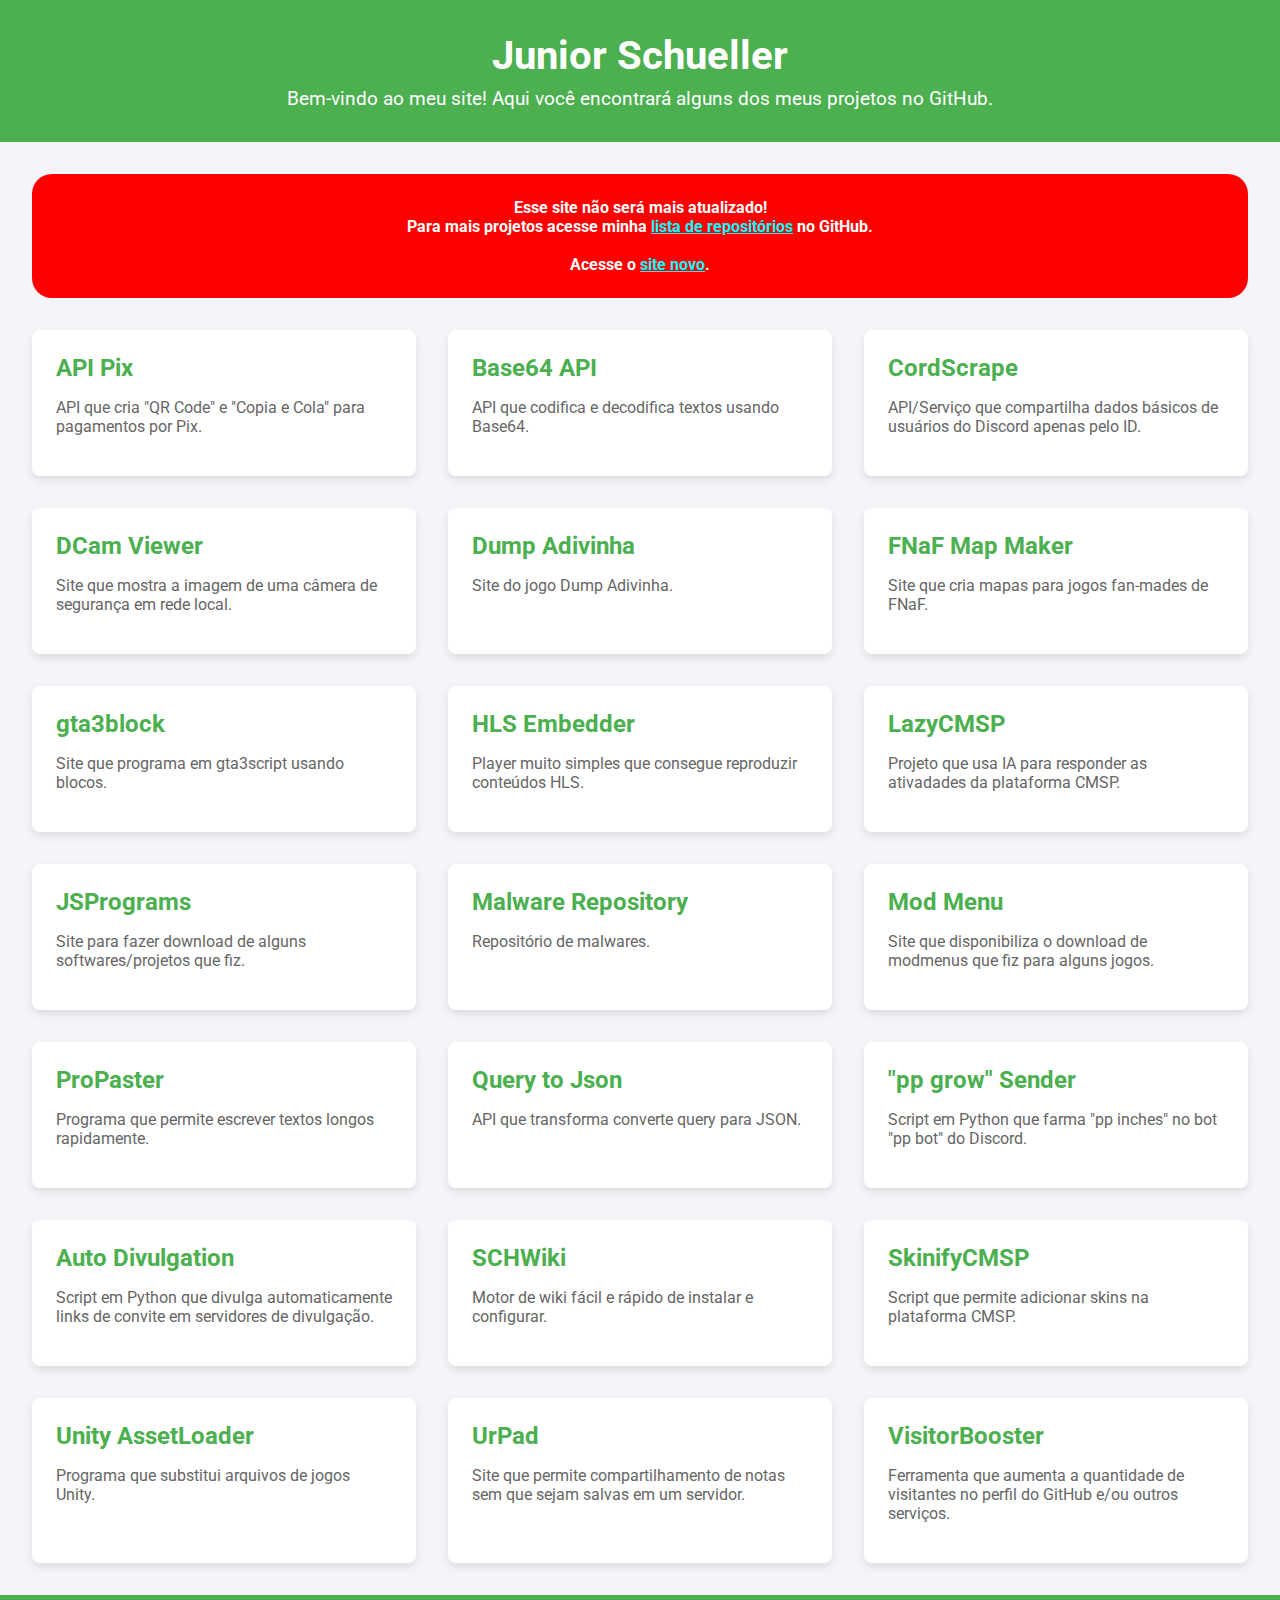
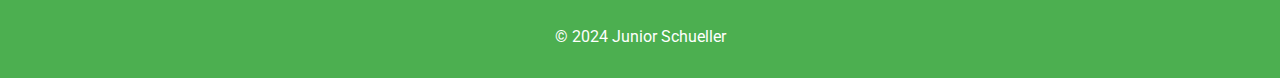
<file: old/index.html>
<!DOCTYPE html>
<html lang="pt-br">
<head>
    <meta charset="UTF-8">
    <meta name="viewport" content="width=device-width, initial-scale=1.0">
    <title>Junior Schueller</title>
    <link rel="shortcut icon" href="../assets/images/site/favicon.png" type="image/png">
    <link rel="stylesheet" href="style.css">
    <link href="https://fonts.googleapis.com/css2?family=Roboto:wght@400;700&display=swap" rel="stylesheet">
</head>
<body>
    <header>
        <h1>Junior Schueller</h1>
        <p>Bem-vindo ao meu site! Aqui você encontrará alguns dos meus projetos no GitHub.</p>
    </header>
    <main>
        <div class="warning">
            <p>Esse site não será mais atualizado!</p>
            <p>Para mais projetos acesse minha <a href="https://github.com/JuniorSchueller?tab=repositories">lista de repositórios</a> no GitHub.</p>
            <br>
            <p>Acesse o <a href="../">site novo</a>.</p>
        </div>
        <section class="projects">
            <div class="project">
                <h2><a href="https://github.com/JuniorSchueller/api-pix" target="_blank">API Pix</a></h2>
                <p>API que cria "QR Code" e "Copia e Cola" para pagamentos por Pix.</p>
            </div>
            <div class="project">
                <h2><a href="https://github.com/JuniorSchueller/Base64-API" target="_blank">Base64 API</a></h2>
                <p>API que codifica e decodifica textos usando Base64.</p>
            </div>
            <div class="project">
                <h2><a href="https://github.com/JuniorSchueller/CordScrape" target="_blank">CordScrape</a></h2>
                <p>API/Serviço que compartilha dados básicos de usuários do Discord apenas pelo ID.</p>
            </div>
            <div class="project">
                <h2><a href="https://github.com/JuniorSchueller/dcam-viewer" target="_blank">DCam Viewer</a></h2>
                <p>Site que mostra a imagem de uma câmera de segurança em rede local.</p>
            </div>
            <div class="project">
                <h2><a href="https://github.com/JuniorSchueller/dumpadivinha" target="_blank">Dump Adivinha</a></h2>
                <p>Site do jogo Dump Adivinha.</p>
            </div>
            <div class="project">
                <h2><a href="https://github.com/JuniorSchueller/FNaF_MapMaker" target="_blank">FNaF Map Maker</a></h2>
                <p>Site que cria mapas para jogos fan-mades de FNaF.</p>
            </div>
            <div class="project">
                <h2><a href="https://github.com/JuniorSchueller/gta3block" target="_blank">gta3block</a></h2>
                <p>Site que programa em gta3script usando blocos.</p>
            </div>
            <div class="project">
                <h2><a href="https://github.com/JuniorSchueller/hls-embedder" target="_blank">HLS Embedder</a></h2>
                <p>Player muito simples que consegue reproduzir conteúdos HLS.</p>
            </div>
            <div class="project">
                <h2><a href="https://github.com/JuniorSchueller/LazyCMSP" target="_blank">LazyCMSP</a></h2>
                <p>Projeto que usa IA para responder as ativadades da plataforma CMSP.</p>
            </div>
            <div class="project">
                <h2><a href="https://github.com/JuniorSchueller/jsprograms" target="_blank">JSPrograms</a></h2>
                <p>Site para fazer download de alguns softwares/projetos que fiz.</p>
            </div>
            <div class="project">
                <h2><a href="https://github.com/JuniorSchueller/MalwareRepository" target="_blank">Malware Repository</a></h2>
                <p>Repositório de malwares.</p>
            </div>
            <div class="project">
                <h2><a href="https://github.com/JuniorSchueller/modmenu" target="_blank">Mod Menu</a></h2>
                <p>Site que disponibiliza o download de modmenus que fiz para alguns jogos.</p>
            </div>
            <div class="project">
                <h2><a href="https://github.com/JuniorSchueller/ProPaster" target="_blank">ProPaster</a></h2>
                <p>Programa que permite escrever textos longos rapidamente.</p>
            </div>
            <div class="project">
                <h2><a href="https://github.com/JuniorSchueller/queryToJson" target="_blank">Query to Json</a></h2>
                <p>API que transforma converte query para JSON.</p>
            </div>
            <div class="project">
                <h2><a href="https://github.com/JuniorSchueller/SCH__PPGrowSender" target="_blank">"pp grow" Sender</a></h2>
                <p>Script em Python que farma "pp inches" no bot "pp bot" do Discord.</p>
            </div>
            <div class="project">
                <h2><a href="https://github.com/JuniorSchueller/SCH_AutoDivulgation" target="_blank">Auto Divulgation</a></h2>
                <p>Script em Python que divulga automaticamente links de convite em servidores de divulgação.</p>
            </div>
            <div class="project">
                <h2><a href="https://github.com/JuniorSchueller/SCHWiki" target="_blank">SCHWiki</a></h2>
                <p>Motor de wiki fácil e rápido de instalar e configurar.</p>
            </div>
            <div class="project">
                <h2><a href="https://github.com/JuniorSchueller/SkinifyCMSP" target="_blank">SkinifyCMSP</a></h2>
                <p>Script que permite adicionar skins na plataforma CMSP.</p>
            </div>
            <div class="project">
                <h2><a href="https://github.com/JuniorSchueller/Unity-AssetLoader" target="_blank">Unity AssetLoader</a></h2>
                <p>Programa que substitui arquivos de jogos Unity.</p>
            </div>
            <div class="project">
                <h2><a href="https://github.com/JuniorSchueller/UrPad" target="_blank">UrPad</a></h2>
                <p>Site que permite compartilhamento de notas sem que sejam salvas em um servidor.</p>
            </div>
            <div class="project">
                <h2><a href="https://github.com/JuniorSchueller/VisitorBooster" target="_blank">VisitorBooster</a></h2>
                <p>Ferramenta que aumenta a quantidade de visitantes no perfil do GitHub e/ou outros serviços.</p>
            </div>
        </section>
    </main>
    <footer>
        <p>&copy; 2024 Junior Schueller</p>
    </footer>
</body>
</html>
</file>
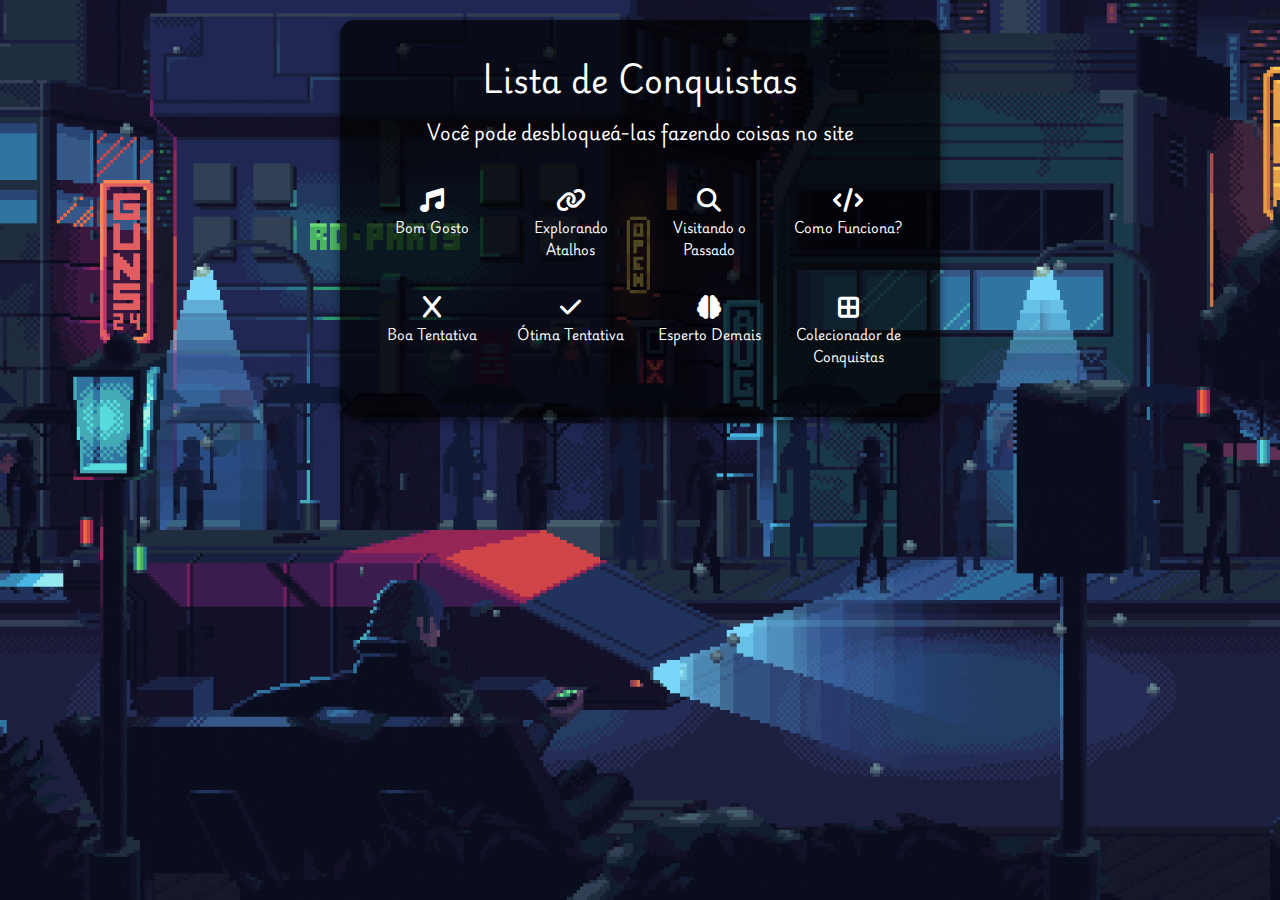
<file: achievements.html>
<!DOCTYPE html>
<html lang="pt-BR">
<head>
    <meta charset="UTF-8">
    <meta name="viewport" content="width=device-width, initial-scale=1.0">
    <title>Junior Schueller - Lista de Conquistas</title>
    <link rel="shortcut icon" href="./assets/images/site/favicon.png" type="image/png">

    <link rel="stylesheet" href="./assets/styles/main.css">
    <link rel="stylesheet" href="./assets/styles/achievements.css">
    <link rel="stylesheet" href="https://cdnjs.cloudflare.com/ajax/libs/font-awesome/6.7.2/css/all.min.css">
</head>
<body>
    <input type="hidden" id="pageId" value="achievements">

    <div class="content">
        <div class="achievements">
            <h1>Lista de Conquistas</h1>
            <p>Você pode desbloqueá-las fazendo coisas no site</p>
            <div class="section" id="achievements">
                <div class="section-content"></div>
            </div>
        </div>
        <div class="hint"></div>
    </div>

    <script src="./assets/scripts/achievements.js"></script>
</body>
</html>
</file>
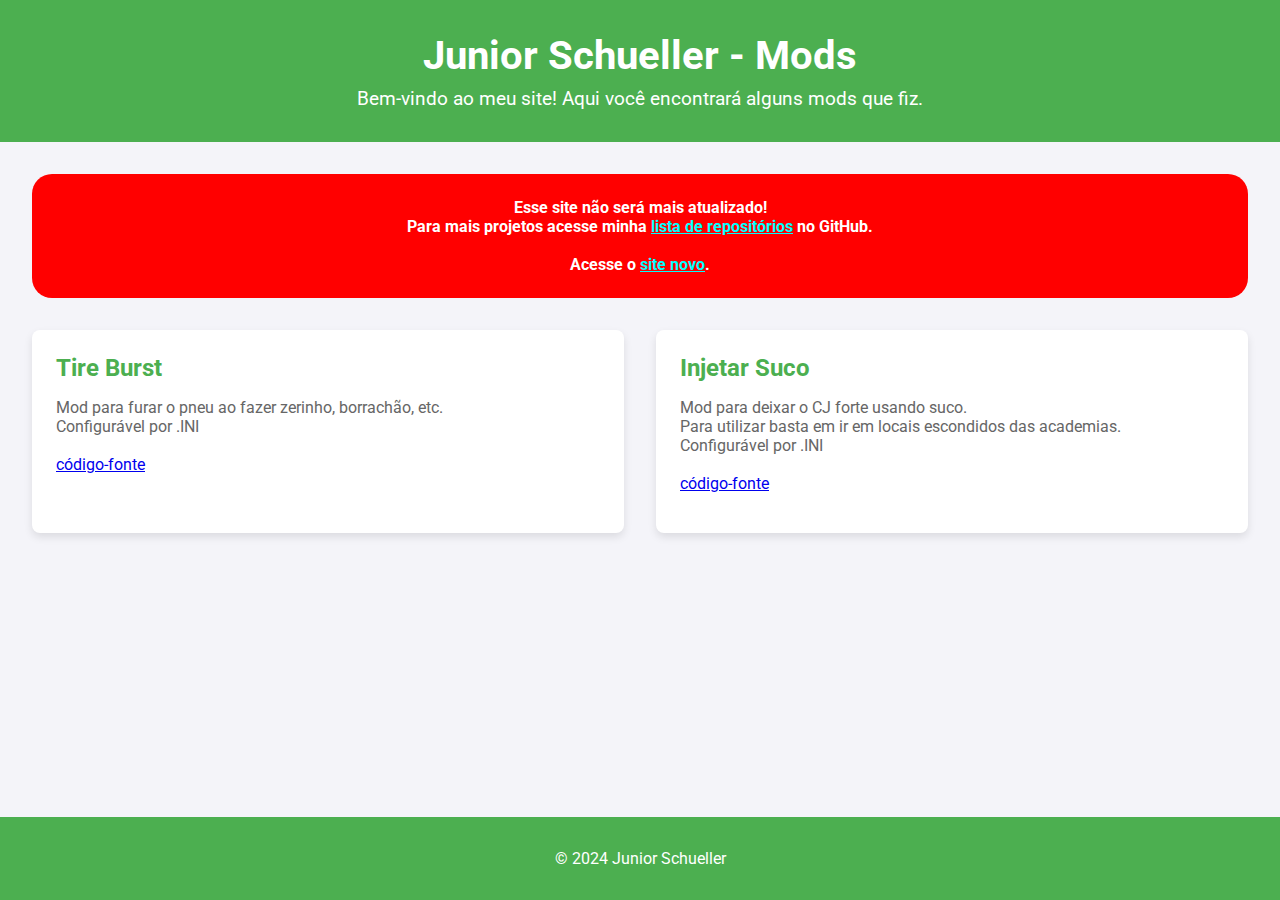
<file: old/mods.html>
<!DOCTYPE html>
<html lang="pt-br">
<head>
    <meta charset="UTF-8">
    <meta name="viewport" content="width=device-width, initial-scale=1.0">
    <title>Junior Schueller - Mods</title>
    <link rel="shortcut icon" href="../assets/images/site/favicon.png" type="image/png">
    <link rel="stylesheet" href="style.css">
    <link href="https://fonts.googleapis.com/css2?family=Roboto:wght@400;700&display=swap" rel="stylesheet">
</head>
<body>
    <header>
        <h1>Junior Schueller - Mods</h1>
        <p>Bem-vindo ao meu site! Aqui você encontrará alguns mods que fiz.</p>
    </header>
    <main>
        <div class="warning">
            <p>Esse site não será mais atualizado!</p>
            <p>Para mais projetos acesse minha <a href="https://github.com/JuniorSchueller?tab=repositories">lista de repositórios</a> no GitHub.</p>
            <br>
            <p>Acesse o <a href="../">site novo</a>.</p>
        </div>
        <section class="mods">
            <div class="mod">
                <h2><a href="https://sharemods.com/d06fus7hobf1/Tire_Burst.zip.html" target="_blank">Tire Burst</a></h2>
                <p>
                    Mod para furar o pneu ao fazer zerinho, borrachão, etc.<br>
                    Configurável por .INI
                    <br><br>
                    <a href="https://gist.github.com/JuniorSchueller/0729872cbd7f63ea94c903c8dc727a6e">código-fonte</a>
                </p>
            </div>
            <div class="mod">
                <h2><a href="https://sharemods.com/9czkbi01vtyi/Injetar_Suco.zip.html" target="_blank">Injetar Suco</a></h2>
                <p>
                    Mod para deixar o CJ forte usando suco.<br>
                    Para utilizar basta em ir em locais escondidos das academias.<br>
                    Configurável por .INI
                    <br><br>
                    <a href="https://gist.github.com/JuniorSchueller/7f6859283d51ee66bca02b98bf0338f7">código-fonte</a>
                </p>
            </div>
        </section>
    </main>
    <footer>
        <p>&copy; 2024 Junior Schueller</p>
    </footer>
</body>
</html>
</file>
<file: old/style.css>
body {
    font-family: 'Roboto', sans-serif;
    margin: 0;
    padding: 0;
    box-sizing: border-box;
    background-color: #f4f4f9;
    display: flex;
    flex-direction: column;
    min-height: 100vh;
}

header {
    background-color: #4CAF50;
    color: white;
    text-align: center;
    padding: 2rem 0;
}

header h1 {
    margin: 0;
    font-size: 2.5rem;
}

header p {
    margin: 0.5rem 0 0;
    font-size: 1.2rem;
}

main {
    flex: 1;
    padding: 2rem;
}

.warning * {
    margin: 0;
    padding: 0;
}
.warning {
    background: red;
    border-radius: 20px;
    color: white;
    padding: 1.5rem;
    margin-bottom: 2rem;
    text-align: center;
    font-weight: bold;
}
.warning a {
    color: #00ffff;
}

.projects, .mods {
    display: grid;
    grid-template-columns: repeat(auto-fit, minmax(300px, 1fr));
    gap: 2rem;
}

.project, .mod {
    background-color: white;
    border-radius: 8px;
    box-shadow: 0 4px 8px rgba(0, 0, 0, 0.1);
    padding: 1.5rem;
    transition: transform 0.2s;
}

.project:hover, .mod:hover {
    transform: scale(1.05);
}

.project h2, .mod h2 {
    margin: 0 0 1rem;
    color: #333;
}

.project h2 a, .mod h2 a {
    text-decoration: none;
    color: #4CAF50;
}

.project p, .mod p {
    color: #666;
    font-size: 1rem;
}

footer {
    text-align: center;
    padding: 1rem 0;
    background-color: #4CAF50;
    color: white;
}
</file>
<file: assets/styles/main.css>
@import url('https://fonts.googleapis.com/css2?family=Playwrite+DE+Grund&display=swap');

* {
    margin: 0;
    padding: 0;
    box-sizing: border-box;
}

body {
    font-family: 'Playwrite DE Grund', cursive;
    color: #fff;
    background: url('../images/site/wallpaper.gif') no-repeat center center fixed;
    background-size: cover;
    height: 100vh;
}

a {
    color: white;
}

hr {
    border-color: #ffffff62;
}

.loading {
    position: absolute;
    top: 0;
    left: 0;
    width: 100%;
    height: 100%;
    background: rgb(0,0,0);
    background: linear-gradient(152deg, rgba(0,0,0,1) 0%, rgba(42,42,42,1) 50%, rgba(73,73,73,1) 100%);
    color: white;
    display: flex;
    justify-content: center;
    align-items: center;
    flex-direction: column;
    opacity: 1;
    pointer-events: none;
    transition: opacity 0.3s ease-in-out;
}

.loading img {
    width: 50px;
    margin-bottom: 20px;
}

.loading p {
    font-size: 18px;
    color: white;
}

.content {
    display: block;
    opacity: 1;
    z-index: 10;
    padding: 20px;
}

.me, .you, .achievements {
    text-align: center;
    background: rgba(0, 0, 0, 0.7);
    border-radius: 15px;
    padding: 30px;
    max-width: 600px;
    margin: 0 auto;
    box-shadow: 0 4px 10px rgba(0, 0, 0, 0.5);
}

.me img, .you img, .achievements img {
    border-radius: 50%;
    width: 220px;
    height: 220px;
    object-fit: cover;
    margin-bottom: 20px;
}

.me h1, .you h1, .achievements h1 {
    color: white;
    font-size: 32px;
    margin-bottom: 10px;
}

.me p, .you p, .achievements p {
    color: white;
    font-size: 18px;
    margin-bottom: 20px;
}

.section {
    margin-top: 40px;
    color: white;
}

.section-name {
    font-size: 24px;
    margin-bottom: 10px;
    text-align: left;
    font-weight: bold;
}

.section-content {
    display: grid;
    grid-template-columns: repeat(4, 1fr);
    gap: 15px;
}

.section-content div {
    text-align: center;
}

.section-content img {
    width: 50px;
    height: 50px;
    object-fit: contain;
    margin-bottom: 10px;
    border-radius: 0;
}

.shortcuts {
    display: flex;
    justify-content: center;
    align-items: center;
    gap: 15px;
    margin-top: 10px;
}

.shortcuts button {
    background: rgba(0, 0, 0, 0.6);
    border: none;
    padding: 10px;
    border-radius: 8px;
    cursor: pointer;
    transition: transform 0.3s ease, background 0.3s ease;
    display: flex;
    justify-content: center;
    align-items: center;
    min-width: 50px;
    min-height: 50px;
    max-width: 50px;
    max-height: 50px;
}

.shortcuts button:hover {
    transform: scale(1.1);
    background: rgba(0, 0, 0, 0.8);
}

.shortcuts i {
    font-size: 24px;
    color: white;
}

.shortcuts img {
    width: 30px;
    height: 30px;
    object-fit: contain;
    border-radius: 0;
    padding: 0;
    margin: 0;
}

.section#links .section-content {
    display: flex;
    flex-direction: column;
}

.section#links .section-content a {
    color: rgba(255, 255, 255, 0.672);
}

.section#achievements i {
    font-size: x-large;
}

.old-version {
    background: rgba(255, 88, 88, 0.466);
    border-radius: 10px;
    padding: 15px;
    box-shadow: 0 4px 10px rgba(0, 0, 0, 0.5);
    color: white;
    z-index: 20;
    width: 100%;
    text-align: center;
}

.old-version:hover {
    background: rgba(255, 41, 41, 0.466);
    cursor: pointer;
}

.code-area .code-area-interactive {
    display: flex;
}

.code-area .code-area-interactive input[type="text"] {
    background: #00000063;
    font-size: large;
    color: white;
    border: 1px solid #fff;
    border-radius: 12px;
    outline: none;
    width: 100%;
    padding: 12px;
    margin-right: 5px;
    transition: 0.2s;
}

.code-area .code-area-interactive input[type="button"] {
    background: #00000063;
    font-size: large;
    cursor: pointer;
    color: white;
    border: 1px solid #fff;
    border-radius: 12px;
    outline: none;
    width: 10%;
    padding: 12px;
    transition: 0.2s;
}

.code-area .code-area-interactive input[type="text"]:hover, .code-area .code-area-interactive input[type="button"]:hover {
    background: #1b1b1b98;
}

.code-area .code-area-static .error {
    color: red;
    font-weight: bold;
}

.player {
    position: fixed;
    top: 10px;
    right: 10px;
    background: rgba(0, 0, 0, 0.6);
    border-radius: 10px;
    padding: 15px;
    box-shadow: 0 4px 10px rgba(0, 0, 0, 0.5);
    color: white;
    z-index: 20;
    width: 300px;
    max-width: 300px;
    text-align: center;
}

.player p {
    font-size: 16px;
    margin-bottom: 10px;
}

.song {
    margin-top: 10px;
}

.song-sameline {
    display: flex;
    justify-content: space-between;
    align-items: center;
}

.song-name {
    color: white;
    font-size: 18px;
}

.song-duration,
.song-duration-remaining {
    color: white;
}

.song-backward,
.song-control,
.song-forward {
    background: transparent;
    border: none;
    color: white;
    font-size: 20px;
    cursor: pointer;
}

.song-backward:hover,
.song-play:hover,
.song-pause:hover,
.song-forward:hover {
    color: #ff6347;
}

.notification-container {
    position: fixed;
    bottom: 20px;
    left: 20px;
    display: flex;
    flex-direction: column;
    gap: 10px;
    z-index: 1000;
}


.notification {
    padding: 15px 20px;
    color: white;
    font-family: Arial, sans-serif;
    font-size: 16px;
    border-radius: 8px;
    box-shadow: 0 4px 6px rgba(0, 0, 0, 0.1);
    animation: slide-in 0.4s ease-out, fade-out 3s 4.5s forwards;
}


@keyframes slide-in {
    from {
        transform: translateX(-100%);
        opacity: 0;
    }
    to {
        transform: translateX(0);
        opacity: 1;
    }
}


@keyframes fade-out {
    to {
        opacity: 0;
        transform: translateY(20px);
    }
}
</file>
<file: assets/styles/achievements.css>
i {
    font-size: x-large;
}

.hint {
    position: absolute;
    background-color: rgba(0, 0, 0, 0.75);
    color: #fff;
    padding: 8px 12px;
    border-radius: 6px;
    font-size: 14px;
    white-space: nowrap;
    pointer-events: none;
    opacity: 0;
    transition: opacity 0.3s ease-in-out, transform 0.3s ease-in-out;
    transform: translate(-50%, -10px);
    z-index: 1000;
}
</file>
